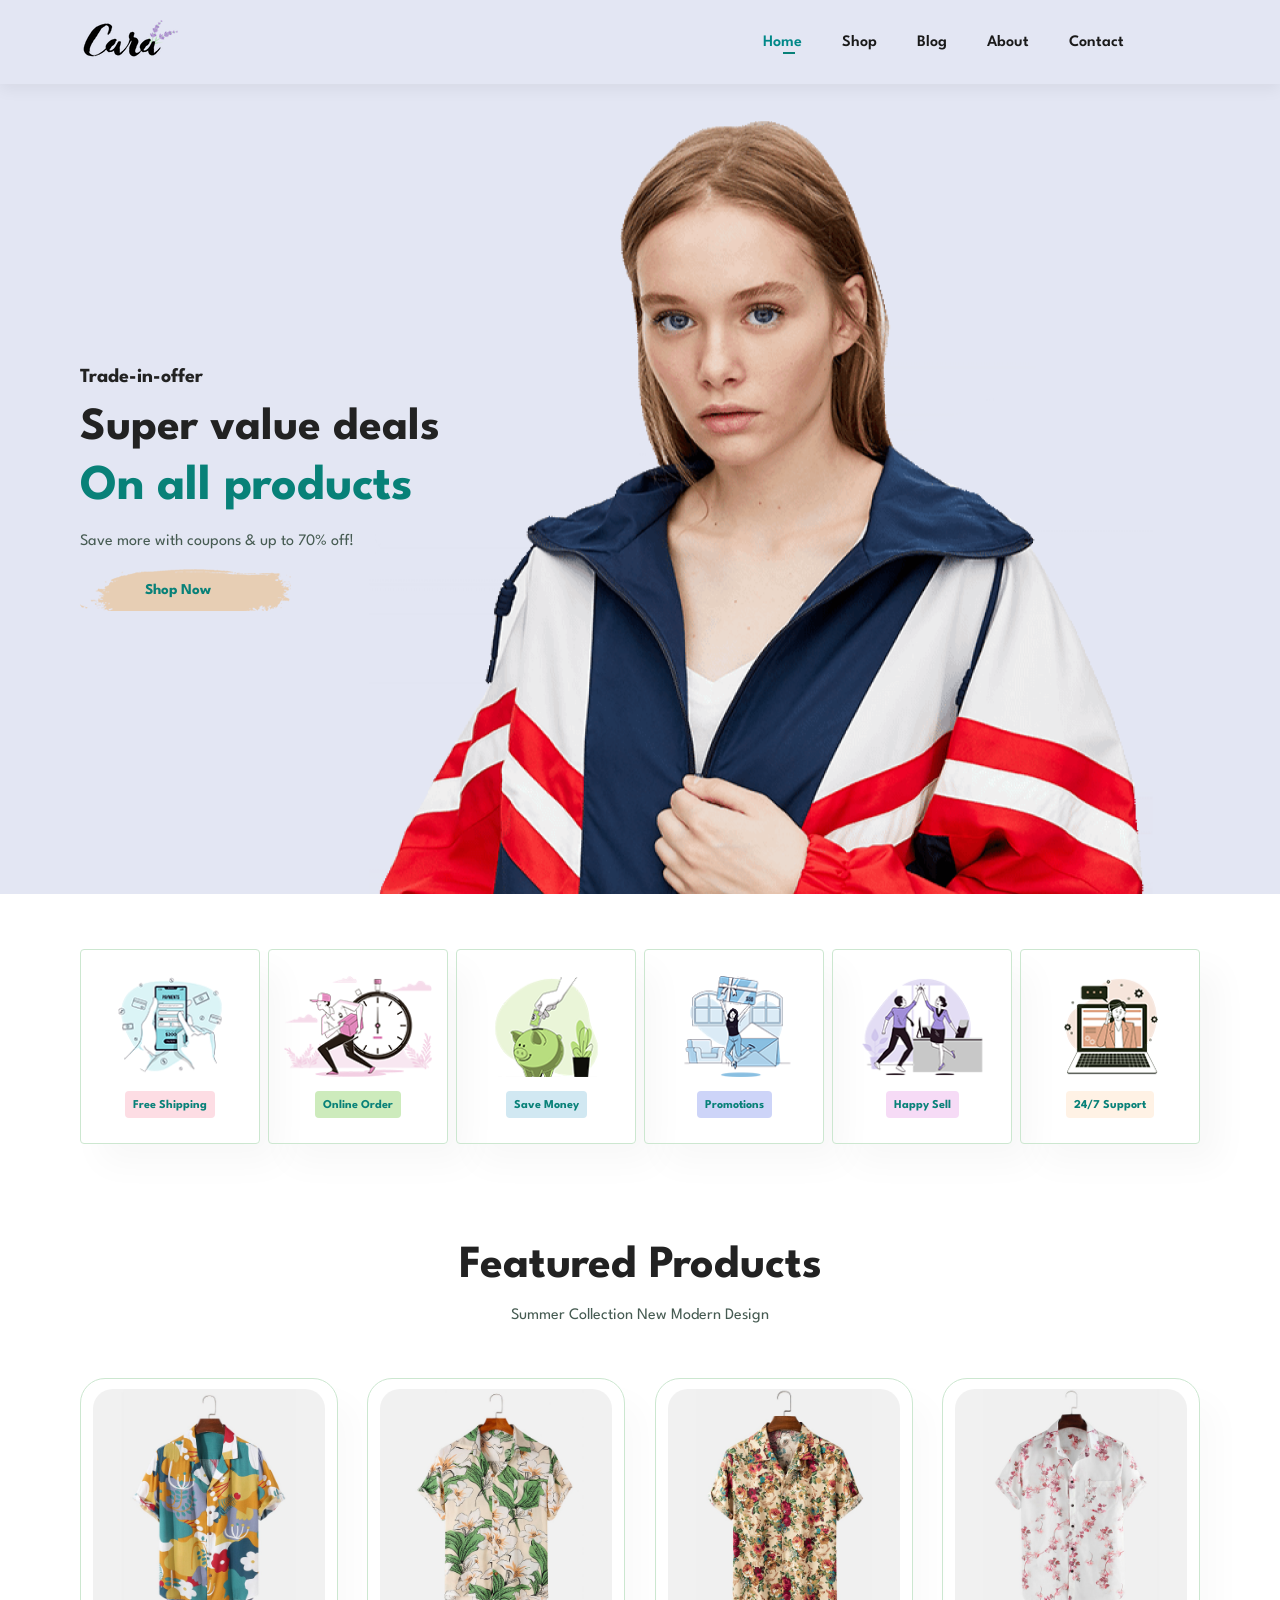
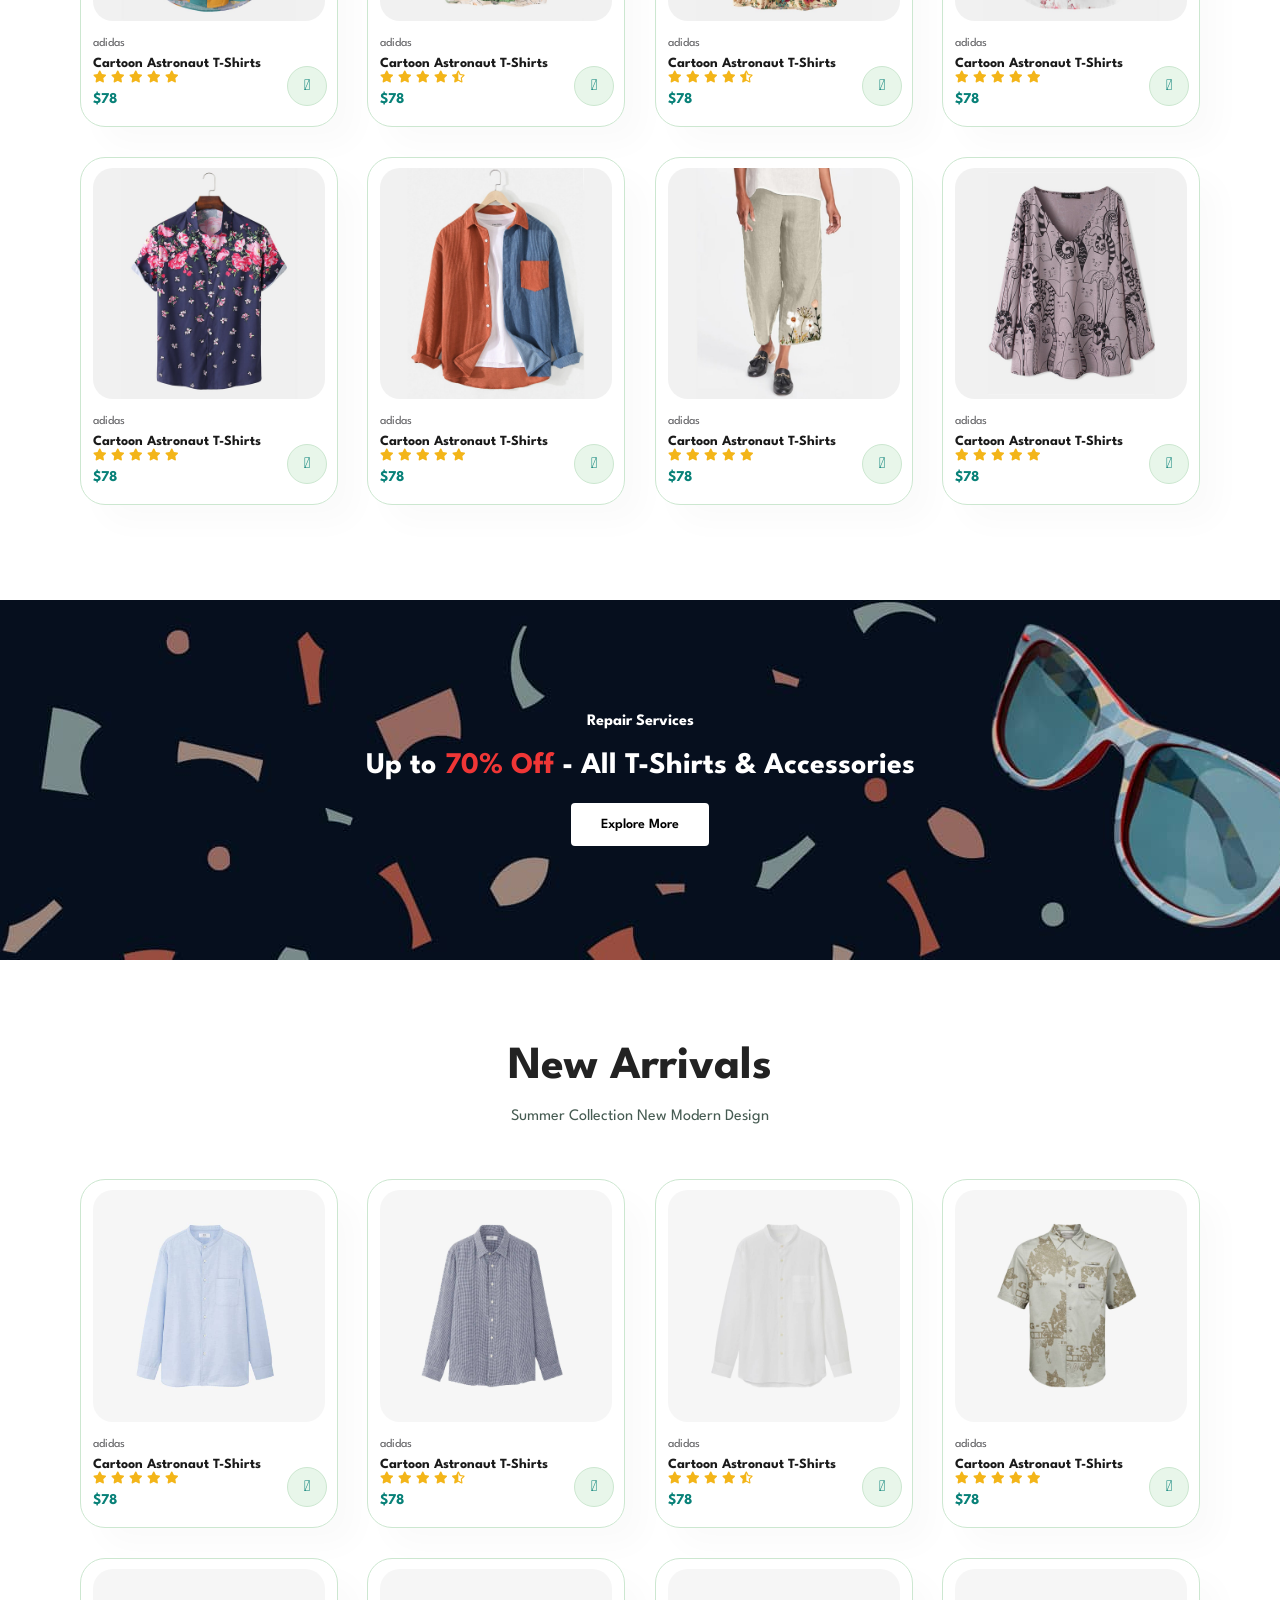
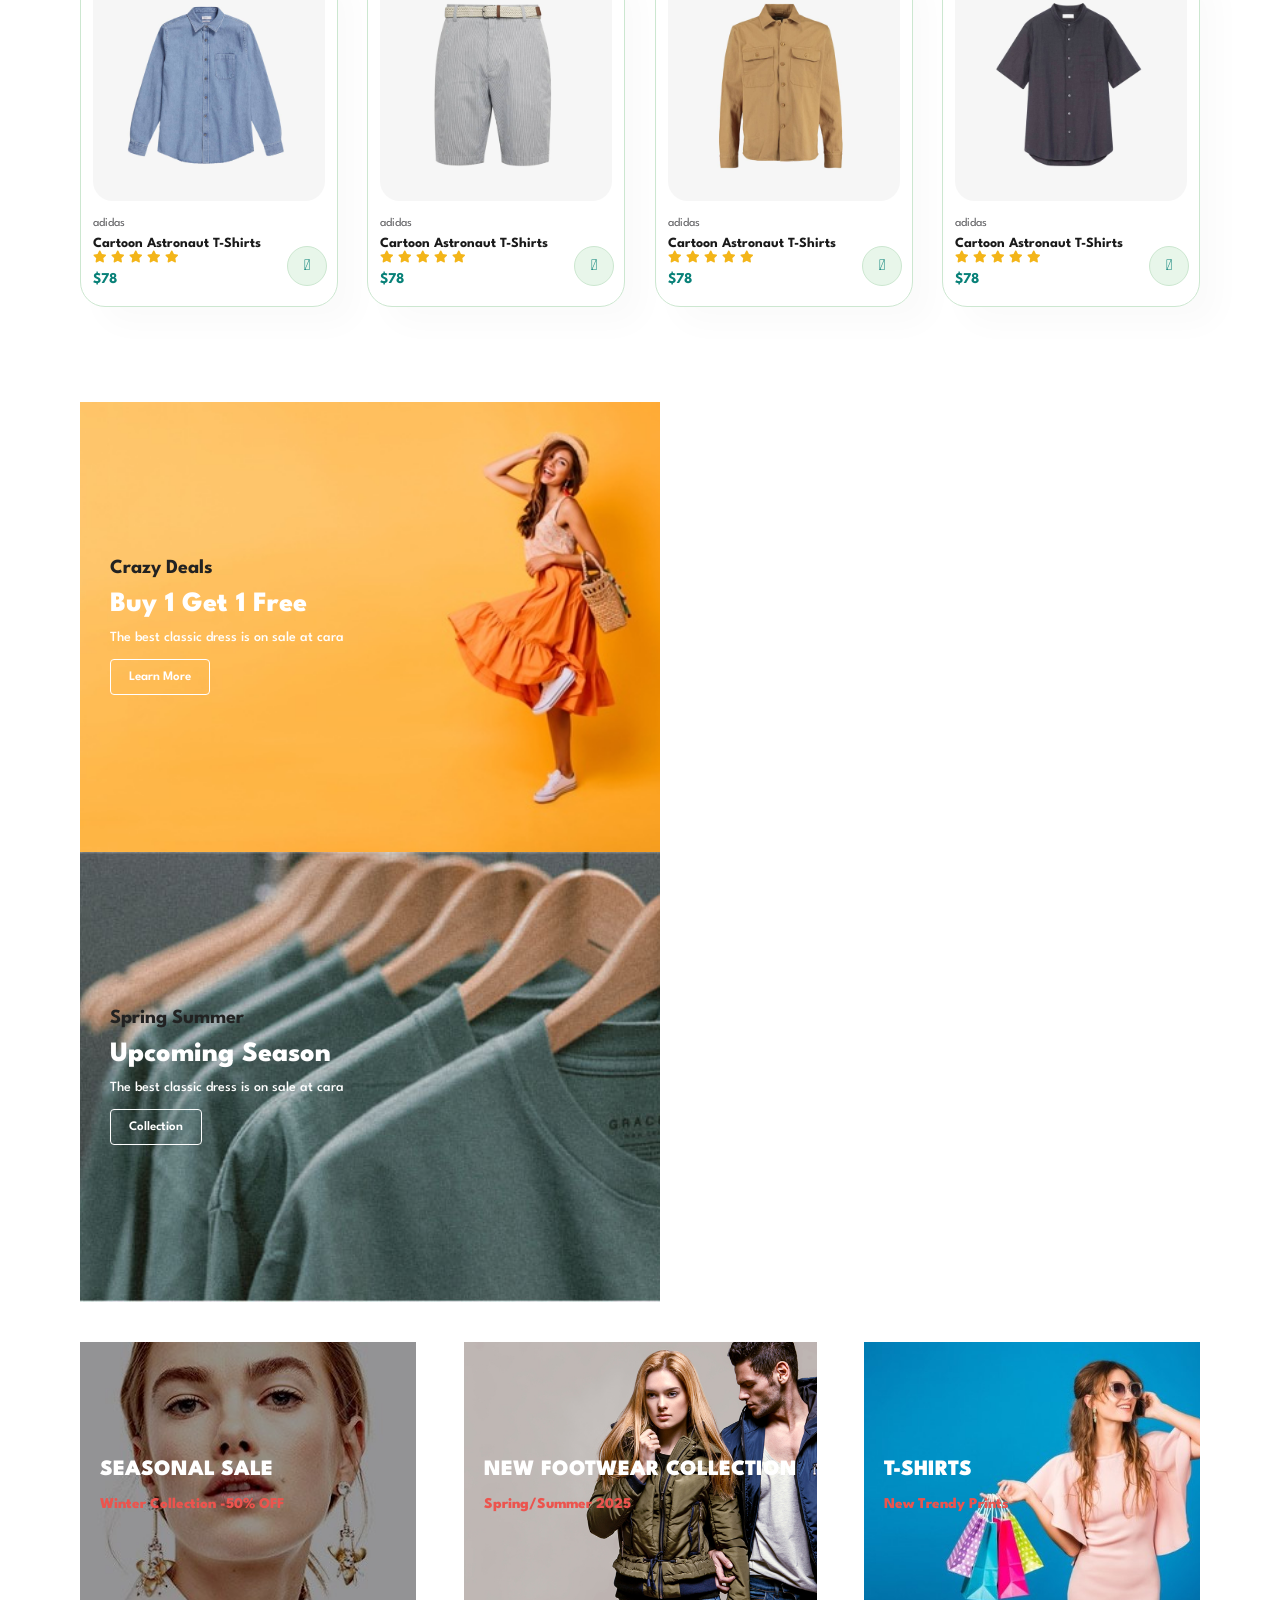
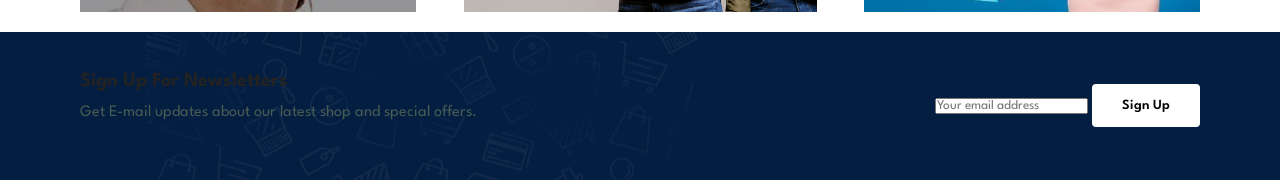
<file: index.html>
<!DOCTYPE html>
<html lang="en">

    <head>
        <meta charset="UTF-8">
        <meta http-equiv="X-UA-Compatible" content="IE=edge">
        <meta name="viewport" content="width=device-width, initial-scale=1.0">
        <title>E-Wardrobe</title>
        <link rel="stylesheet" href="https://pro.fontawesome.com/releases/v5.10.0/css/all.css" />

        <link rel="stylesheet" href="style.css">
    </head>

    <body>

        <section id="header">
            <a href="#"><img src="img/logo.png" class="logo" alt="logo"></a>

            <div
                <ul id="navbar">
                    <li><a class="active" href="index.html">Home</a></li>
                    <li><a href="shop.html">Shop</a></li>
                    <li><a href="blog.html">Blog</a></li>
                    <li><a href="about.html">About</a></li>
                    <li><a href="contact.html">Contact</a></li>
                    <li><a href="cart.html"><i class="far fa-shopping-bag"></i></a></li>
                </ul>
            </div>
        </section>

        <section id="hero">
            <h4>Trade-in-offer</h4>
            <h2>Super value deals</h2>
            <h1>On all products</h1>
            <p>Save more with coupons & up to 70% off!</p>
            <button>Shop Now</button>

        </section>

        <section id="feature" class="section-p1">
            <div class="fe-box">
                <img src="img/features/f1.png" alt="feature1">
                <h6>Free Shipping</h6>
            </div>
            <div class="fe-box">
                <img src="img/features/f2.png" alt="feature1">
                <h6>Online Order</h6>
            </div>
            <div class="fe-box">
                <img src="img/features/f3.png" alt="feature1">
                <h6>Save Money</h6>
            </div>
            <div class="fe-box">
                <img src="img/features/f4.png" alt="feature1">
                <h6>Promotions</h6>
            </div>
            <div class="fe-box">
                <img src="img/features/f5.png" alt="feature1">
                <h6>Happy Sell</h6>
            </div>
            <div class="fe-box">
                <img src="img/features/f6.png" alt="feature1">
                <h6>24/7 Support</h6>
            </div>
        </section>

        <section id="product1" class="section-p1">
            <h2>Featured Products</h2>
            <p>Summer Collection New Modern Design</p>
            <div class="pro-container">
                <div class="pro">
                    <img src="img/products/f1.jpg" alt="product1">
                    <div class="des">
                        <span>adidas</span>
                        <h5>Cartoon Astronaut T-Shirts</h5>
                        <div class="star">
                            <i class="fas fa-star"></i>
                            <i class="fas fa-star"></i>
                            <i class="fas fa-star"></i>
                            <i class="fas fa-star"></i>
                            <i class="fas fa-star"></i>
                        </div>
                        <h4>$78</h4>
                    </div>
                    <a href="#"><i class="fal fa-shopping-cart cart"></i></a>
                </div>
                <div class="pro">
                    <img src="img/products/f2.jpg" alt="product2">
                    <div class="des">
                        <span>adidas</span>
                        <h5>Cartoon Astronaut T-Shirts</h5>
                        <div class="star">
                            <i class="fas fa-star"></i>
                            <i class="fas fa-star"></i>
                            <i class="fas fa-star"></i>
                            <i class="fas fa-star"></i>
                            <i class="fas fa-star-half-alt"></i>
                        </div>
                        <h4>$78</h4>
                    </div>
                    <a href="#"><i class="fal fa-shopping-cart cart"></i></a>
                </div>
                <div class="pro">
                    <img src="img/products/f3.jpg" alt="product3">
                    <div class="des">
                        <span>adidas</span>
                        <h5>Cartoon Astronaut T-Shirts</h5>
                        <div class="star">
                            <i class="fas fa-star"></i>
                            <i class="fas fa-star"></i>
                            <i class="fas fa-star"></i>
                            <i class="fas fa-star"></i>
                            <i class="fas fa-star-half-alt"></i>
                        </div>
                        <h4>$78</h4>
                    </div>
                    <a href="#"><i class="fal fa-shopping-cart cart"></i></a>
                </div>
                <div class="pro">
                    <img src="img/products/f4.jpg" alt="product1">
                    <div class="des">
                        <span>adidas</span>
                        <h5>Cartoon Astronaut T-Shirts</h5>
                        <div class="star">
                            <i class="fas fa-star"></i>
                            <i class="fas fa-star"></i>
                            <i class="fas fa-star"></i>
                            <i class="fas fa-star"></i>
                            <i class="fas fa-star"></i>
                        </div>
                        <h4>$78</h4>
                    </div>
                    <a href="#"><i class="fal fa-shopping-cart cart"></i></a>
                </div>
                <div class="pro">
                    <img src="img/products/f5.jpg" alt="product1">
                    <div class="des">
                        <span>adidas</span>
                        <h5>Cartoon Astronaut T-Shirts</h5>
                        <div class="star">
                            <i class="fas fa-star"></i>
                            <i class="fas fa-star"></i>
                            <i class="fas fa-star"></i>
                            <i class="fas fa-star"></i>
                            <i class="fas fa-star"></i>
                        </div>
                        <h4>$78</h4>
                    </div>
                    <a href="#"><i class="fal fa-shopping-cart cart"></i></a>
                </div>
                <div class="pro">
                    <img src="img/products/f6.jpg" alt="product1">
                    <div class="des">
                        <span>adidas</span>
                        <h5>Cartoon Astronaut T-Shirts</h5>
                        <div class="star">
                            <i class="fas fa-star"></i>
                            <i class="fas fa-star"></i>
                            <i class="fas fa-star"></i>
                            <i class="fas fa-star"></i>
                            <i class="fas fa-star"></i>
                        </div>
                        <h4>$78</h4>
                    </div>
                    <a href="#"><i class="fal fa-shopping-cart cart"></i></a>
                </div>
                <div class="pro">
                    <img src="img/products/f7.jpg" alt="product1">
                    <div class="des">
                        <span>adidas</span>
                        <h5>Cartoon Astronaut T-Shirts</h5>
                        <div class="star">
                            <i class="fas fa-star"></i>
                            <i class="fas fa-star"></i>
                            <i class="fas fa-star"></i>
                            <i class="fas fa-star"></i>
                            <i class="fas fa-star"></i>
                        </div>
                        <h4>$78</h4>
                    </div>
                    <a href="#"><i class="fal fa-shopping-cart cart"></i></a>
                </div>
                <div class="pro">
                    <img src="img/products/f8.jpg" alt="product1">
                    <div class="des">
                        <span>adidas</span>
                        <h5>Cartoon Astronaut T-Shirts</h5>
                        <div class="star">
                            <i class="fas fa-star"></i>
                            <i class="fas fa-star"></i>
                            <i class="fas fa-star"></i>
                            <i class="fas fa-star"></i>
                            <i class="fas fa-star"></i>
                        </div>
                        <h4>$78</h4>
                    </div>
                    <a href="#"><i class="fal fa-shopping-cart cart"></i></a>
                </div>
            </div>
        </section>

        <section id="banner" class="section-m1">
            <h4>Repair Services</h4>
            <h2>Up to <span>70% Off</span> - All T-Shirts & Accessories</h2>
            <button class="normal">Explore More</button>

        </section>

        <section id="product1" class="section-p1">
            <h2>New Arrivals</h2>
            <p>Summer Collection New Modern Design</p>
            <div class="pro-container">
                <div class="pro">
                    <img src="img/products/n1.jpg" alt="product1">
                    <div class="des">
                        <span>adidas</span>
                        <h5>Cartoon Astronaut T-Shirts</h5>
                        <div class="star">
                            <i class="fas fa-star"></i>
                            <i class="fas fa-star"></i>
                            <i class="fas fa-star"></i>
                            <i class="fas fa-star"></i>
                            <i class="fas fa-star"></i>
                        </div>
                        <h4>$78</h4>
                    </div>
                    <a href="#"><i class="fal fa-shopping-cart cart"></i></a>
                </div>
                <div class="pro">
                    <img src="img/products/n2.jpg" alt="product2">
                    <div class="des">
                        <span>adidas</span>
                        <h5>Cartoon Astronaut T-Shirts</h5>
                        <div class="star">
                            <i class="fas fa-star"></i>
                            <i class="fas fa-star"></i>
                            <i class="fas fa-star"></i>
                            <i class="fas fa-star"></i>
                            <i class="fas fa-star-half-alt"></i>
                        </div>
                        <h4>$78</h4>
                    </div>
                    <a href="#"><i class="fal fa-shopping-cart cart"></i></a>
                </div>
                <div class="pro">
                    <img src="img/products/n3.jpg" alt="product3">
                    <div class="des">
                        <span>adidas</span>
                        <h5>Cartoon Astronaut T-Shirts</h5>
                        <div class="star">
                            <i class="fas fa-star"></i>
                            <i class="fas fa-star"></i>
                            <i class="fas fa-star"></i>
                            <i class="fas fa-star"></i>
                            <i class="fas fa-star-half-alt"></i>
                        </div>
                        <h4>$78</h4>
                    </div>
                    <a href="#"><i class="fal fa-shopping-cart cart"></i></a>
                </div>
                <div class="pro">
                    <img src="img/products/n4.jpg" alt="product1">
                    <div class="des">
                        <span>adidas</span>
                        <h5>Cartoon Astronaut T-Shirts</h5>
                        <div class="star">
                            <i class="fas fa-star"></i>
                            <i class="fas fa-star"></i>
                            <i class="fas fa-star"></i>
                            <i class="fas fa-star"></i>
                            <i class="fas fa-star"></i>
                        </div>
                        <h4>$78</h4>
                    </div>
                    <a href="#"><i class="fal fa-shopping-cart cart"></i></a>
                </div>
                <div class="pro">
                    <img src="img/products/n5.jpg" alt="product1">
                    <div class="des">
                        <span>adidas</span>
                        <h5>Cartoon Astronaut T-Shirts</h5>
                        <div class="star">
                            <i class="fas fa-star"></i>
                            <i class="fas fa-star"></i>
                            <i class="fas fa-star"></i>
                            <i class="fas fa-star"></i>
                            <i class="fas fa-star"></i>
                        </div>
                        <h4>$78</h4>
                    </div>
                    <a href="#"><i class="fal fa-shopping-cart cart"></i></a>
                </div>
                <div class="pro">
                    <img src="img/products/n6.jpg" alt="product1">
                    <div class="des">
                        <span>adidas</span>
                        <h5>Cartoon Astronaut T-Shirts</h5>
                        <div class="star">
                            <i class="fas fa-star"></i>
                            <i class="fas fa-star"></i>
                            <i class="fas fa-star"></i>
                            <i class="fas fa-star"></i>
                            <i class="fas fa-star"></i>
                        </div>
                        <h4>$78</h4>
                    </div>
                    <a href="#"><i class="fal fa-shopping-cart cart"></i></a>
                </div>
                <div class="pro">
                    <img src="img/products/n7.jpg" alt="product1">
                    <div class="des">
                        <span>adidas</span>
                        <h5>Cartoon Astronaut T-Shirts</h5>
                        <div class="star">
                            <i class="fas fa-star"></i>
                            <i class="fas fa-star"></i>
                            <i class="fas fa-star"></i>
                            <i class="fas fa-star"></i>
                            <i class="fas fa-star"></i>
                        </div>
                        <h4>$78</h4>
                    </div>
                    <a href="#"><i class="fal fa-shopping-cart cart"></i></a>
                </div>
                <div class="pro">
                    <img src="img/products/n8.jpg" alt="product1">
                    <div class="des">
                        <span>adidas</span>
                        <h5>Cartoon Astronaut T-Shirts</h5>
                        <div class="star">
                            <i class="fas fa-star"></i>
                            <i class="fas fa-star"></i>
                            <i class="fas fa-star"></i>
                            <i class="fas fa-star"></i>
                            <i class="fas fa-star"></i>
                        </div>
                        <h4>$78</h4>
                    </div>
                    <a href="#"><i class="fal fa-shopping-cart cart"></i></a>
                </div>
            </div>
        </section>

        <section id="sm-banner" class="section-p1">
            <div class="banner-box">
                <h4>Crazy Deals</h4>
                <h2>Buy 1 Get 1 Free</h2>
                <span>The best classic dress is on sale at cara</span>
                <button class="white">Learn More</button>
            </div>
            <div class="banner-box banner-box2">
                <h4>Spring Summer</h4>
                <h2>Upcoming Season</h2>
                <span>The best classic dress is on sale at cara</span>
                <button class="white">Collection</button>
            </div>
        </section>

        <section id="banner3">
            <div class="banner-box">
                <h2>SEASONAL SALE</h2>
                <h3>Winter Collection -50% OFF</h3>
            </div>
            <div class="banner-box banner-box2">
                <h2>NEW FOOTWEAR COLLECTION</h2>
                <h3>Spring/Summer 2025</h3>
            </div>
            <div class="banner-box banner-box3">
                <h2>T-SHIRTS</h2>
                <h3>New Trendy Prints</h3>
            </div>
        </section>

        <section id="newsletter" class="section-p1">
            <div class="newstext">
                <h4>Sign Up For Newsletters</h4>
                <p>Get E-mail updates about our latest shop and <span>special offers.</span></p>
            </div>
            <div class="form">
                <input type="text" placeholder="Your email address">
                <button class="normal">Sign Up</button>
            </div>
        </section>    

        <script src="script.js"></script>
    </body>

</html>
</file>
<file: style.css>
@import url("https://fonts.googleapis.com/css2?family=Spartan:wght@100;200;300;400;500;600;700;800;900&display=swap");
* {
  margin: 0;
  padding: 0;
  box-sizing: border-box;
  font-family: "Spartan", sans-serif;
}

html {
  scroll-behavior: smooth;
}

/* Global Styles */

h1 {
  font-size: 50px;
  line-height: 64px;
  color: #222;
}

h2 {
  font-size: 46px;
  line-height: 54px;
  color: #222;
}

h4 {
  font-size: 20px;
  color: #222;
}

h6 {
  font-weight: 700;
  font-size: 12px;
}

p {
  font-size: 16px;
  color: #465b52;
  margin: 15px 0 20px 0;
}

.section-p1 {
  padding: 40px 80px;
}

.section-m1 {
  margin: 40px 0;
}

button.normal {
  font-size: 14px;
  font-weight: 600;
  padding: 15px 30px;
  color: #000;
  background-color: #fff;
  border-radius: 4px;
  cursor: pointer;
  border: none;
  outline: none;
  transition: 0.2s;
}
button.white {
  font-size: 13px;
  font-weight: 600;
  padding: 11px 18px;
  color: #fff;
  background-color: transparent;
  border-radius: 4px;
  cursor: pointer;
  border: 1px solid #fff;
  outline: none;
  transition: 0.2s;
}

body {
  width: 100%;
}

/* Header */
#header{
  display: flex;
  align-items: center;
  justify-content: space-between;
  padding: 20px 80px;
  background-color: #E3E6F3;
  box-shadow: 0 5px 15px rgba(0,0,0,0.06);
  z-index: 999;
  position: sticky;
  top: 0;
  left: 0;
}

#navbar{
  display: flex;
  align-items: center;
  justify-content: center;
}

#navbar li {
  list-style: none;
  margin: 0 20px;
  position: relative;
}

#navbar li a{
  text-decoration: none;  
  font-size: 16px;
  font-weight: 600;
  color: #1a1a1a;
  transition: 0.3s ease;
}

#navbar li a:hover,
#navbar li a.active{
  color: #088;
}

#navbar li a.active::after,
#navbar li a:hover::after{
  content: "";
  width: 30%;
  height: 2px;
  background: #088178;
  position: absolute;
  bottom: -4px;
  left: 20px;
}

/* Home */
#hero{
  background-image: url("img/hero4.png");
  height: 90vh;
  width: 100%;
  background-position: top 25% right 0;
  padding: 0 80px;
  display: flex;
  flex-direction: column;
  align-items: flex-start;
  justify-content: center;
}

#hero h4{
  padding-bottom: 15px;
}

#hero h1{
  color: #088178;
}

#hero button{
  background-image: url("img/button.png");
  background-color: transparent;
  color: #088178;
  border: 0;
  padding: 14px 80px 14px 65px;
  background-repeat: no-repeat;
  cursor: pointer;
  font-weight: 700;
  font-size: 15px;
}

#feature{
  display: flex;
  align-items: center;
  justify-content: space-between;
  flex-wrap: wrap;
}

#feature .fe-box{
  width: 180px;
  text-align: center;
  padding: 25px 15px;
  box-shadow: 20px 20px 34px rgba(0,0,0,0.03);
  border: 1px solid #cce7d0;
  border-radius: 4px;
  margin: 15px 0;
}

#feature .fe-box:hover{
  box-shadow: 10px 10px 54px rgba(70, 62, 221, 0.1);
}

#feature .fe-box img{
  width: 100%;
  margin-bottom: 10px;
}

#feature .fe-box h6{
  display: inline-block;
  padding: 9px 8px 6px 8px;
  line-height: 1;
  border-radius: 4px;
  color: #088178;
  background-color: #fddde4;
}

#feature .fe-box:nth-child(2) h6{
  background-color: #cdebbc;
}
#feature .fe-box:nth-child(3) h6{
  background-color: #d1e8f2;
}
#feature .fe-box:nth-child(4) h6{
  background-color: #cdd4f8;
}
#feature .fe-box:nth-child(5) h6{
  background-color: #f6dbf6;
}
#feature .fe-box:nth-child(6) h6{
  background-color: #fff2e5;
}

#product1{
  text-align: center;
}

#product1 .pro-container{
  display: flex;
  justify-content: space-between;
  padding-top: 20px;
  flex-wrap: wrap;
}

#product1 .pro{
  width: 23%;
  min-width: 250px;
  padding: 10px 12px;
  border: 1px solid #cce7d0;
  border-radius: 25px;
  cursor: pointer;
  box-shadow: 20px 20px 30px rgba(0,0,0,0.02);
  margin: 15px 0;
  transition: 0.2s ease;
  position: relative;
}

#product1 .pro:hover{
  box-shadow: 20px 20px 30px rgba(0, 0, 0, 0.06);
}

#product1 .pro img{
  width: 100%;
  border-radius: 20px;
}

#product1 .pro .des{
  text-align: start;
  padding: 10px 0;
}

#product1 .pro .des span{
  color: #606063;
  font-size: 12px;
}

#product1 .pro .des h5{
  padding-top: 7px;
  color: #1a1a1a;
  font-size: 14px;
}

#product1 .pro .des i{
  font-size: 12px;
  color: rgb(243, 181, 25);
}

#product1 .pro .des h4{
  padding-top: 7px;
  font-size: 15px;
  font-weight: 700;
  color: #088178;
}

#product1 .pro .cart{
  width: 40px;
  height: 40px;
  line-height: 40px;
  border-radius: 50px;
  background-color: #e8f6ea;
  font-weight: 500;
  color: #088178;
  border: 1px solid #cce7d0;
  position: absolute;
  bottom: 20px;
  right: 10px;
}

#banner {
  display: flex;
  flex-direction: column;
  justify-content: center;
  align-items: center;
  text-align: center;
  background-image: url("img/banner/b2.jpg");
  width: 100%;
  height: 40vh;
  background-size: cover;
  background-position: center;
}

#banner h4 {
  color: #fff;
  font-size: 16px;
}

#banner h2 {
  color: #fff;
  font-size: 30px;
  padding: 10px 0;
}

#banner span {
  color: #ef3636;
}

#banner button:hover {
  background: #088178;
  color: #fff;
}

#sm-banner{
  display: flex;
  justify-content: space-between;
  flex-wrap: wrap;
}

#sm-banner .banner-box {
  display: flex;
  flex-direction: column;
  justify-content: center;
  align-items: flex-start;
  background-image: url("img/banner/b17.jpg");
  min-width: 580px;
  height: 50vh;
  background-size: cover;
  background-position: center;
  padding: 30px;
}

#sm-banner .banner-box2{
  background-image: url("img/banner/b10.jpg");
} 

#sm-banner .h4{
  color: #fff;
  font-size: 20px;
  font-weight: 300;
}

#sm-banner h2{
  color: #fff;
  font-size: 28px;
  font-weight: 800;
}

#sm-banner span{
  color: #fff;
  font-size: 14px;
  font-weight: 500;
  padding-bottom: 15px;
}

#sm-banner .banner-box:hover button{
  background: #088178;
  border: 1px solid #088178;
}

#banner3{
  display: flex;
  justify-content: space-between;
  flex-wrap: wrap;
  padding: 0 80px;
}

#banner3 .banner-box{
  display: flex;
  flex-direction: column;
  justify-content: center;
  align-items: flex-start;
  background-image: url("img/banner/b7.jpg");
  min-width: 30%;
  height: 30vh;
  background-size: cover;
  background-position: center;
  padding: 20px;
  margin-bottom: 20px;
}

#banner3 .banner-box2{
  background-image: url("img/banner/b4.jpg");
}
#banner3 .banner-box3{
  background-image: url("img/banner/b18.jpg");
}

#banner3 h2 {
  color: #fff;
  font-size: 22px;
  font-weight: 900;
}

#banner3 h3 {
  color: #ec544e;
  font-size: 15px;
  font-weight: 800;
}

#newsletter{
  display: flex;
  justify-content: space-between;
  align-items: center;
  flex-wrap: wrap;
  background-image: url("img/banner/b14.png");
  background-repeat: no-repeat;
  background-position: 20% 30%;
  background-color: #041e42;
}
</file>
